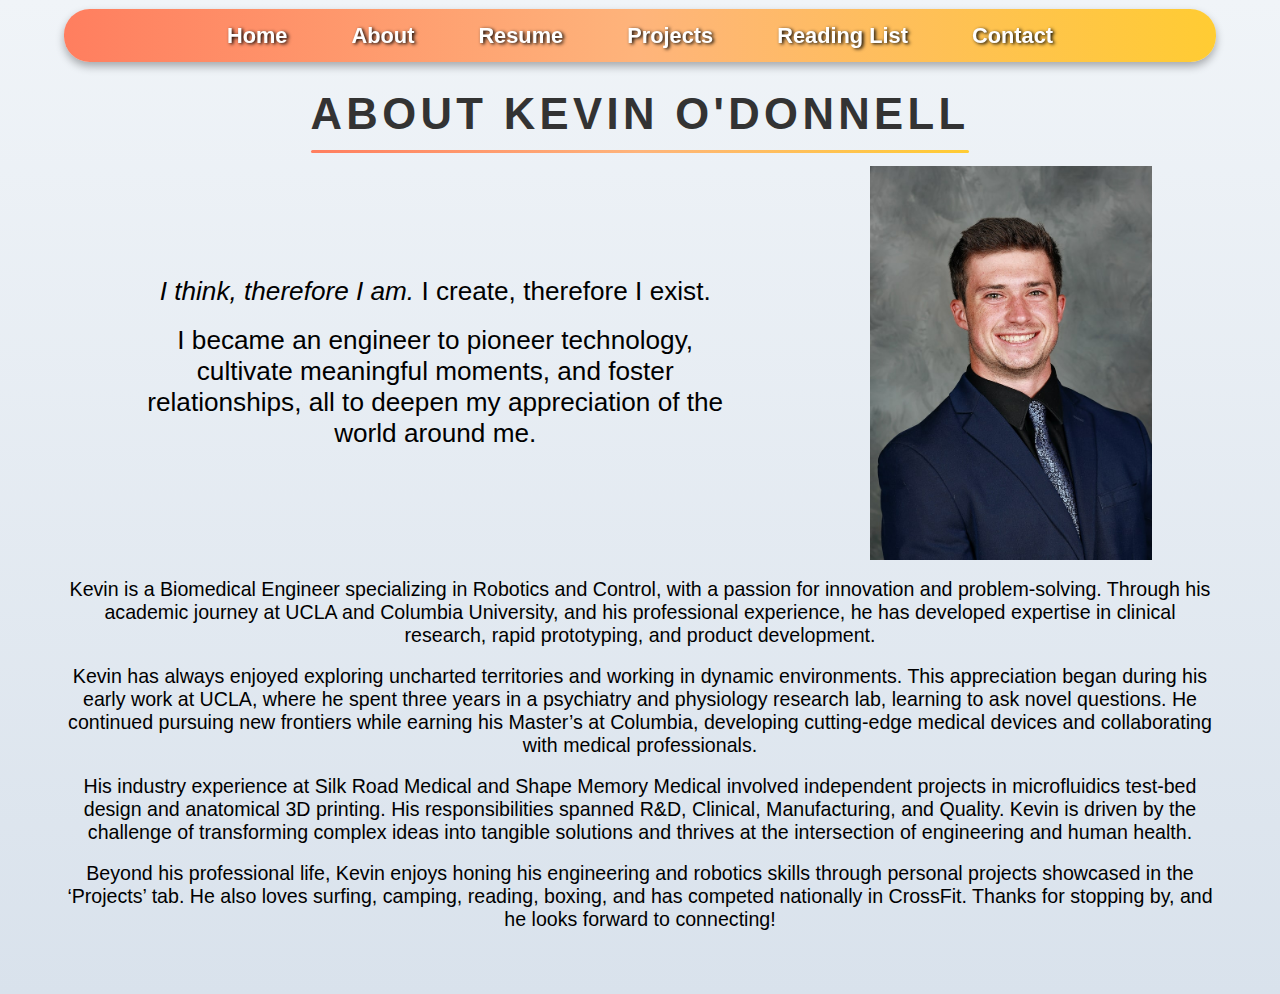
<file: about.html>
<!DOCTYPE html>
<html lang="en">
<head>
  <meta charset="UTF-8">
  <meta http-equiv="X-UA-Compatible" content="IE=edge">
  <meta name="viewport" content="width=device-width, initial-scale=1">
  <link rel="stylesheet" href="style.css">
  <title>About - Kevin O'Donnell</title>
  <link rel="icon" type="image/png" href="favicon.png">
  <style>
    body {
      font-family: 'Arial', sans-serif;
      margin: 0;
      padding: 0;
      box-sizing: border-box;
      background: linear-gradient(to bottom, #f0f4f8, #d9e2ec); /* Gradient background */
    }

    .intro {
      display: flex;
      align-items: center;
      justify-content: center;
      text-align: center;
      margin-bottom: 5vh; /* Adjust margin */
      flex-wrap: wrap; /* Allow content to wrap */
      padding: 0 5vw; /* Add padding to the sides */
    }

    .intro img {
      margin: 0 5vw; /* Adjust margin */
      max-width: 22vw; /* Adjust maximum width */
      width: 100%; /* Make sure the width scales */
      height: auto; /* Maintain aspect ratio */
      flex: 1 1 30vw; /* Allow image to resize */
      object-fit: contain; /* Maintain aspect ratio and ensure the image is fully visible */
    }

    .intro-text {
      flex: 1 1 30vw; /* Allow text to resize */
      text-align: center;
      margin: 0 5vw; /* Add margin to the sides */
    }

    .intro-text p {
      margin: 2vh 0; /* Adjust margin */
      font-size: calc(1.2vw + 1.2vh); /* Responsive text size */
    }

    .about-content p {
      margin: 2vh 0; /* Adjust margin */
      font-size: calc(0.9vw + 0.9vh); /* Responsive text size */
    }

    @media (max-width: 768px) {
      .intro {
        flex-direction: column; /* Stack elements vertically on smaller screens */
      }
    }
  </style>
</head>
<body>
  <header>
    <nav>
      <ul>
        <li><a href="./">Home</a></li>
        <li><a href="./about">About</a></li>
        <li><a href="./Resume">Resume</a></li>
        <li><a href="./Projects">Projects</a></li>
        <li><a href="./Reading">Reading List</a></li>
        <li><a href="./Contact">Contact</a></li>
      </ul>
    </nav>
  </header>
  <div class="container">
    <h1 class="page-title">About Kevin O'Donnell</h1>
  </div>
  <div class="intro">
    <div class="intro-text">
      <p><em>I think, therefore I am.</em> I create, therefore I exist.</p>
      <p>I became an engineer to pioneer technology, cultivate meaningful moments, and foster relationships, all to deepen my appreciation of the world around me.</p>
    </div>
    <img src="Project%20Media/portrait.jpg" alt="Kevin O'Donnell">

    <div class="about-content">
      <p>Kevin is a Biomedical Engineer specializing in Robotics and Control, with a passion for innovation and problem-solving. Through his academic journey at UCLA and Columbia University, and his professional experience, he has developed expertise in clinical research, rapid prototyping, and product development.</p>
      <p>Kevin has always enjoyed exploring uncharted territories and working in dynamic environments. This appreciation began during his early work at UCLA, where he spent three years in a psychiatry and physiology research lab, learning to ask novel questions. He continued pursuing new frontiers while earning his Master’s at Columbia, developing cutting-edge medical devices and collaborating with medical professionals.</p>
      <p>His industry experience at Silk Road Medical and Shape Memory Medical involved independent projects in microfluidics test-bed design and anatomical 3D printing. His responsibilities spanned R&D, Clinical, Manufacturing, and Quality. Kevin is driven by the challenge of transforming complex ideas into tangible solutions and thrives at the intersection of engineering and human health.</p>
      <p>Beyond his professional life, Kevin enjoys honing his engineering and robotics skills through personal projects showcased in the ‘Projects’ tab. He also loves surfing, camping, reading, boxing, and has competed nationally in CrossFit. Thanks for stopping by, and he looks forward to connecting!</p>
    </div>
  </div>
</body>
</html>
</file>
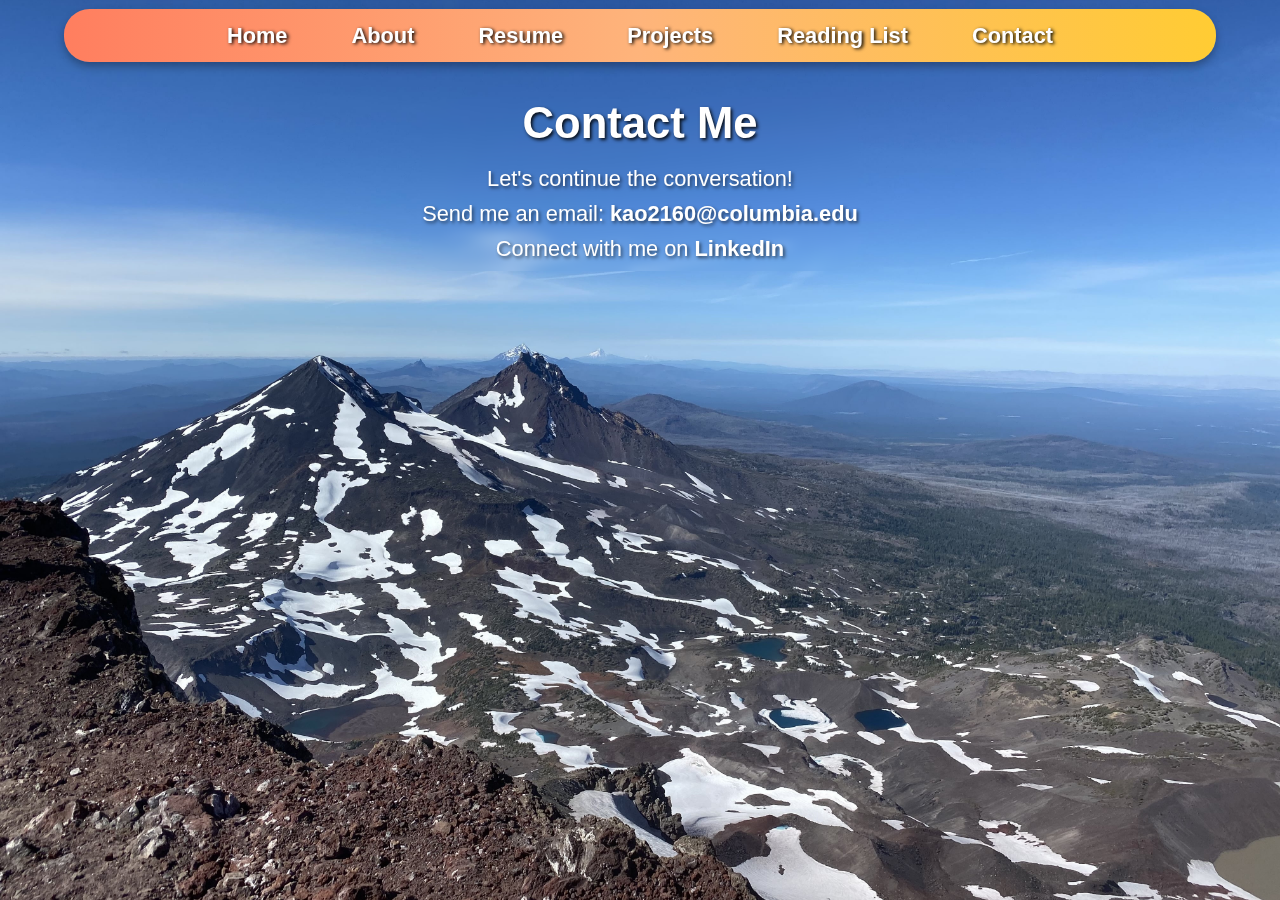
<file: Contact.html>
<!doctype html>
<html lang="en">
<head>
  <meta charset="UTF-8">
  <meta http-equiv="X-UA-Compatible" content="IE=edge">
  <meta name="viewport" content="width=device-width, initial-scale=1">
  <link rel="stylesheet" href="style.css">
  <title>Contact - Kevin O'Donnell</title>
  <link rel="icon" type="image/png" href="favicon.png">
  <style>
    body {
      background: url('Project%20Media/mountain.jpg') no-repeat center center fixed;
      background-size: cover;
    }

    .contact-title {
      text-shadow: 0.2vh 0.2vh 0.4vh rgba(0, 0, 0, 0.9); /* Specific text shadow for this h1 */
      font-size: calc(2vw + 2vh); /* Scale font-size proportionally */
      margin-top: 0; /* Reset margin for h1 */
      text-align: center;
    }

    .contactContainer {
      padding-top: 10vh; /* Adjust this value if needed */
      text-align: center;
    }

    .contact-box {
      display: inline-block;
      backdrop-filter: blur(5px); /* Add background blur */
      border-radius: 2vw; /* Scale border-radius proportionally */
      margin-top: 1vh;
      text-align: center;
      color: white; /* Text color */
    }

    .contact-info {
      margin-top: 2vh;
      font-size: calc(1vw + 1vh); /* Scale font-size proportionally */
      text-shadow: 0.2vh 0.2vh 0.4vh rgba(0, 0, 0, 0.6); /* Text shadow for contact info */
    }

    .contact-info p {
      margin: 1vh 0; /* Scale margin proportionally */
    }

    .contact-info a {
      color: white; /* Link color */
      text-decoration: none;
      font-weight: bold;
    }

    .contact-info a:hover {
      text-decoration: underline;
    }
  </style>
</head>
<body>
  <header>
    <nav>
      <ul>
        <li><a href="./">Home</a></li>
        <li><a href="./about">About</a></li>
        <li><a href="./Resume">Resume</a></li>
        <li><a href="./Projects">Projects</a></li>
        <li><a href="./Reading">Reading List</a></li>
        <li><a href="./Contact">Contact</a></li>
      </ul>
    </nav>
  </header>
  <div class="contactContainer">
    <div class="contact-box">
      <h1 class="contact-title">Contact Me</h1>
      <div class="contact-info">
        <p>Let's continue the conversation!</p>
        <p>Send me an email: <a href="mailto:kao2160@columbia.edu">kao2160@columbia.edu</a></p>
        <p>Connect with me on <a href="https://www.linkedin.com/in/kevinodonnell66/" target="_blank">LinkedIn</a></p>
      </div>
    </div>
  </div>
</body>
</html>
</file>
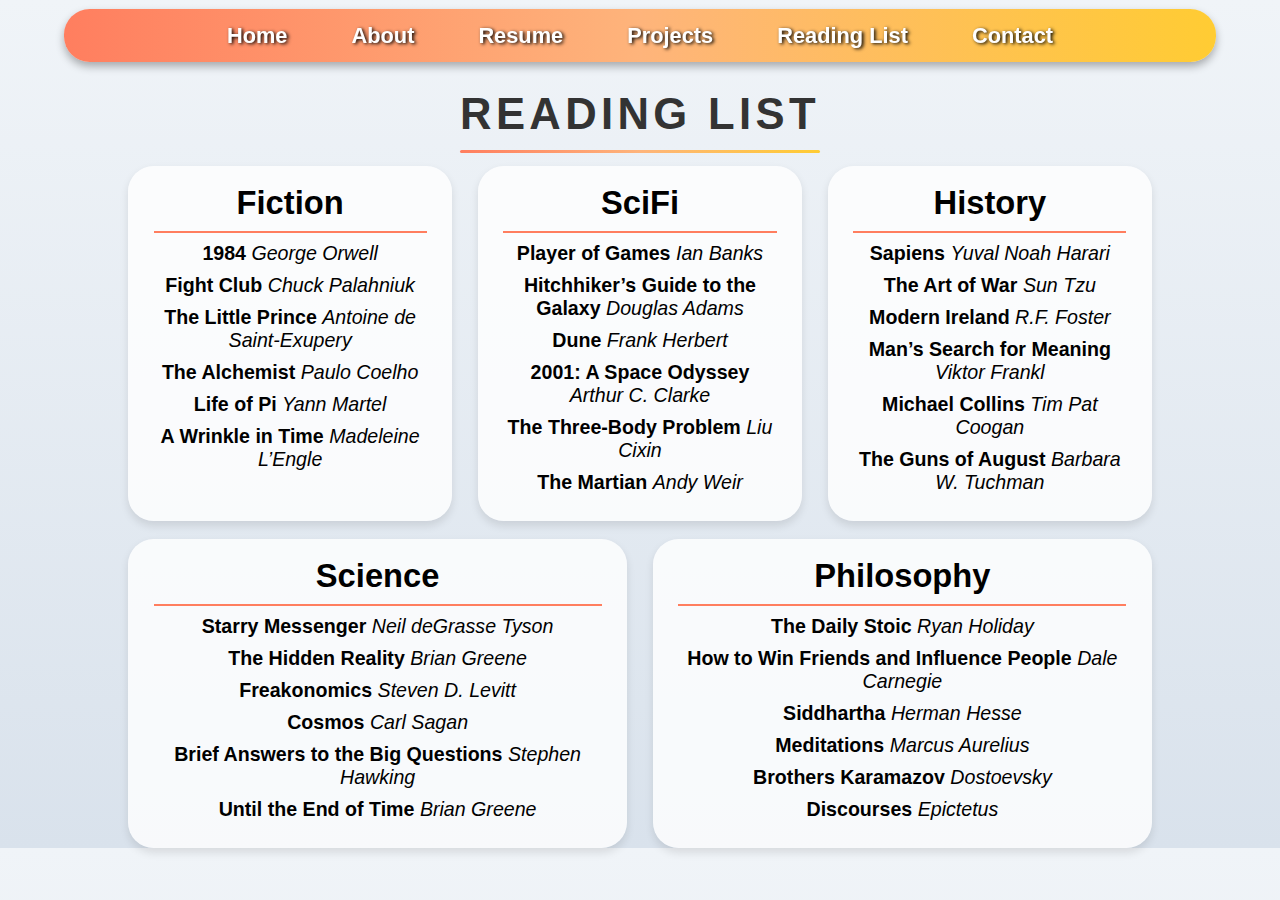
<file: Reading.html>
<!doctype html>
<html lang="en">
<head>
  <meta charset="UTF-8">
  <meta http-equiv="X-UA-Compatible" content="IE=edge">
  <meta name="viewport" content="width=device-width, initial-scale=1">
  <link rel="stylesheet" href="style.css">
  <title>Reading List - Kevin O'Donnell</title>
  <link rel="icon" type="image/png" href="favicon.png">
  <style>
    .reading-list {
      display: flex;
      flex-wrap: wrap;
      justify-content: center;
      gap: 2vh 2vw;
    }

    .category {
      background: rgba(255, 255, 255, 0.8);
      border-radius: 2vw;
      box-shadow: 0 0.5vh 1vh rgba(0, 0, 0, 0.1);
      padding: 2vh 2vw;
      transition: transform 0.3s;
      flex: 1 1 calc(33.333% - 2vw); /* Default to 3 items per row */
    }

    .category:hover {
      transform: translateY(-1vh);
    }

    .category h2 {
      margin-top: 0;
      font-size: calc(1.5vw + 1.5vh);
      border-bottom: 2px solid #ff7e5f;
      padding-bottom: 1vh;
    }

    .category ul {
      list-style: none;
      padding: 0;
      margin: 0;
    }

    .category ul li {
      margin: 1vh 0;
      font-size: calc(0.9vw + 0.9vh);
    }


    @media (max-width: 900px) {
      .category {
        flex: 1 1 calc(50% - 2vw); /* 2 items per row */
      }
    }

    @media (max-width: 390px) {
      .category {
        flex: 1 1 100%; /* 1 item per row */
      }
    }
  </style>
</head>
<body>
  <header>
    <nav>
      <ul>
        <li><a href="./">Home</a></li>
        <li><a href="./about">About</a></li>
        <li><a href="./Resume">Resume</a></li>
        <li><a href="./Projects">Projects</a></li>
        <li><a href="./Reading">Reading List</a></li>
        <li><a href="./Contact">Contact</a></li>
      </ul>
    </nav>
  </header>
  <div class="container">
    <h1 class="page-title">Reading List</h1>
    <div class="reading-list">
      <div class="category">
        <h2>Fiction</h2>
        <ul>
          <li><strong>1984</strong> <em>George Orwell</em></li>
          <li><strong>Fight Club</strong> <em>Chuck Palahniuk</em></li>
          <li><strong>The Little Prince</strong> <em>Antoine de Saint-Exupery</em></li>
          <li><strong>The Alchemist</strong> <em>Paulo Coelho</em></li>
          <li><strong>Life of Pi</strong> <em>Yann Martel</em></li>
          <li><strong>A Wrinkle in Time</strong> <em>Madeleine L’Engle</em></li>
        </ul>
      </div>
      <div class="category">
        <h2>SciFi</h2>
        <ul>
          <li><strong>Player of Games</strong> <em>Ian Banks</em></li>
          <li><strong>Hitchhiker’s Guide to the Galaxy</strong> <em>Douglas Adams</em></li>
          <li><strong>Dune</strong> <em>Frank Herbert</em></li>
          <li><strong>2001: A Space Odyssey</strong> <em>Arthur C. Clarke</em></li>
          <li><strong>The Three-Body Problem</strong> <em>Liu Cixin</em></li>
          <li><strong>The Martian</strong> <em>Andy Weir</em></li>
        </ul>
      </div>
      <div class="category">
        <h2>History</h2>
        <ul>
          <li><strong>Sapiens</strong> <em>Yuval Noah Harari</em></li>
          <li><strong>The Art of War</strong> <em>Sun Tzu</em></li>
          <li><strong>Modern Ireland</strong> <em>R.F. Foster</em></li>
          <li><strong>Man’s Search for Meaning</strong> <em>Viktor Frankl</em></li>
          <li><strong>Michael Collins</strong> <em>Tim Pat Coogan</em></li>
          <li><strong>The Guns of August</strong> <em>Barbara W. Tuchman</em></li>
        </ul>
      </div>
      <div class="category">
        <h2>Science</h2>
        <ul>
          <li><strong>Starry Messenger</strong> <em>Neil deGrasse Tyson</em></li>
          <li><strong>The Hidden Reality</strong> <em>Brian Greene</em></li>
          <li><strong>Freakonomics</strong> <em>Steven D. Levitt</em></li>
          <li><strong>Cosmos</strong> <em>Carl Sagan</em></li>
          <li><strong>Brief Answers to the Big Questions</strong> <em>Stephen Hawking</em></li>
          <li><strong>Until the End of Time</strong> <em>Brian Greene</em></li>
        </ul>
      </div>
      <div class="category">
        <h2>Philosophy</h2>
        <ul>
          <li><strong>The Daily Stoic</strong> <em>Ryan Holiday</em></li>
          <li><strong>How to Win Friends and Influence People</strong> <em>Dale Carnegie</em></li>
          <li><strong>Siddhartha</strong> <em>Herman Hesse</em></li>
          <li><strong>Meditations</strong> <em>Marcus Aurelius</em></li>
          <li><strong>Brothers Karamazov</strong> <em>Dostoevsky</em></li>
          <li><strong>Discourses</strong> <em>Epictetus</em></li>
        </ul>
      </div>
    </div>
  </div>
</body>
</html>
</file>
<file: style.css>
/* Global styles */
body {
  font-family: 'Arial', sans-serif;
  margin: 0;
  padding: 0;
  box-sizing: border-box;
  background: linear-gradient(to bottom, #f0f4f8, #d9e2ec); /* Gradient background */
}

/* Header and Navigation */
header {
  background: transparent;
  position: fixed;
  width: 100%;
  top: 0;
  left: 0;
  z-index: 1000;
}

nav {
  background: linear-gradient(90deg, #ff7e5f, #feb47b, #ffcc33);
  border-radius: 2vw; /* Scale border-radius proportionally */
  box-shadow: 0 0.5vh 1vh rgba(0, 0, 0, 0.3); /* Scale shadow proportionally */
  margin: 1vh auto; /* Center the nav and scale margin proportionally */
  padding: 1vh 2vw; /* Scale padding proportionally */
  text-align: center;
  position: relative;
  z-index: 1000;
  max-width: 90%; /* Limit the max width of nav */
  white-space: nowrap; /* Prevent text from wrapping */
  overflow-x: auto; /* Allow horizontal scrolling if needed */
}

nav ul {
  list-style: none;
  margin: 0;
  padding: 0;
  display: flex;
  justify-content: center;
  flex-wrap: nowrap; /* Allow items to wrap */
}

nav ul li {
  margin: 0.5vh 1vw; /* Scale margin proportionally */
}

nav ul li a {
  text-decoration: none;
  color: white;
  font-weight: bold;
  padding: 1.5vh 1.5vw; /* Scale padding proportionally */
  border-radius: 1.5vw; /* Scale border-radius proportionally */
  font-size: calc(1vw + 1vh); /* Scale font-size proportionally */
  text-shadow: 0.2vh 0.2vh 0.4vh rgba(0, 0, 0, 1);
  transition: background-color 0.3s, transform 0.3s;
}

nav ul li a:hover {
  background-color: rgba(255, 255, 255, 0.2);
  color: black; /* Change font color to black */
  text-shadow: 0.2vh 0.2vh 0.4vh rgba(0, 0, 0, 0);
  transform: scale(1);
  transition: background-color 0.3s, transform 0.3s, color 0.3s; /* Add color transition */
}

@media (max-width: 768px) {
  nav ul li a {
    padding: 1vh 1vw; /* Adjust padding */
  }
}

/* Page Title */
.container {
  margin-top: 8vh; /* Ensure content starts below fixed header */
  text-align: center;
  padding-left: 10%;
  padding-right: 10%;
}

.page-title {
  margin: 2vh 0;
  font-size: calc(2vw + 2vh); /* Scale font-size proportionally */
  color: #333;
  text-align: center;
  text-transform: uppercase;
  letter-spacing: calc(0.2vw + 0.2vh); /* Scale letter-spacing proportionally */
  position: relative;
  display: inline-block;
  padding-bottom: 1vh;
}

.page-title::after {
  content: '';
  position: absolute;
  width: 100%;
  height: 3px;
  background-image: linear-gradient(to right, #ff7e5f, #feb47b, #ffcc33);
  bottom: -5px;
  left: 0;
  border-radius: 2px;
}

/* Index.html */
* {
  box-sizing: border-box;
  margin: 0;
  padding: 0;
}

.hero {
  height: 100vh;
  width: 100vw;
  background: url('Project%20Media/sunset.JPG') no-repeat center center;
  background-size: cover;
  position: relative;
}

.hero .box {
  position: absolute;
  text-align: center;
  white-space: nowrap; /* Prevent text from wrapping */
  backdrop-filter: blur(2px); /* Add background blur */
  border-radius: calc(1vh + 1vw); /* Rounded corners */
  color: white;
}

.hero .name {
  font-size: calc(4vw + 4vh);
  top: 47%;
  left: 57%;
  transform: translate(-50%, -50%);
  text-shadow: 2px 2px 4px rgba(0, 0, 0, 0.9); /* Text shadow */
}

.hero .title {
  font-size: calc(2vw + 2vh);
  top: 62%;
  left: 65%;
  transform: translate(-50%, -50%);
  text-shadow: 2px 2px 4px rgba(0, 0, 0, 0.9); /* Text shadow */
}

.hero .description {
  font-size: calc(1vw + 1vh);
  top: 90%;
  left: 58%;
  transform: translate(-50%, -50%);
  text-shadow: 2px 2px 4px rgba(0, 0, 0, 1); /* Text shadow */
}

/* Contact.html */
.contactContainer {
  padding-top: 10vh; /* Adjust this value if needed */
  text-align: center;
}

.contact-box {
  display: inline-block;
  backdrop-filter: blur(5px); /* Add background blur */
  border-radius: 2vw; /* Scale border-radius proportionally */
  margin-top: 2vh;
  text-align: center;
  color: white; /* Text color */
}

h1 {
  margin-top: 0; /* Reset margin for h1 */
  text-align: center;
  font-size: calc(2vw + 2vh); /* Scale font-size proportionally */
}

.contact-info {
  margin-top: 2vh;
  font-size: calc(1vw + 1vh); /* Scale font-size proportionally */
  text-shadow: 0.2vh 0.2vh 0.4vh rgba(0, 0, 0, 0.6);
}

.contact-info p {
  margin: 1vh 0; /* Scale margin proportionally */
}

.contact-info a {
  color: white; /* Link color */
  text-decoration: none;
  font-weight: bold;
}

.contact-info a:hover {
  text-decoration: underline;
}
</file>
